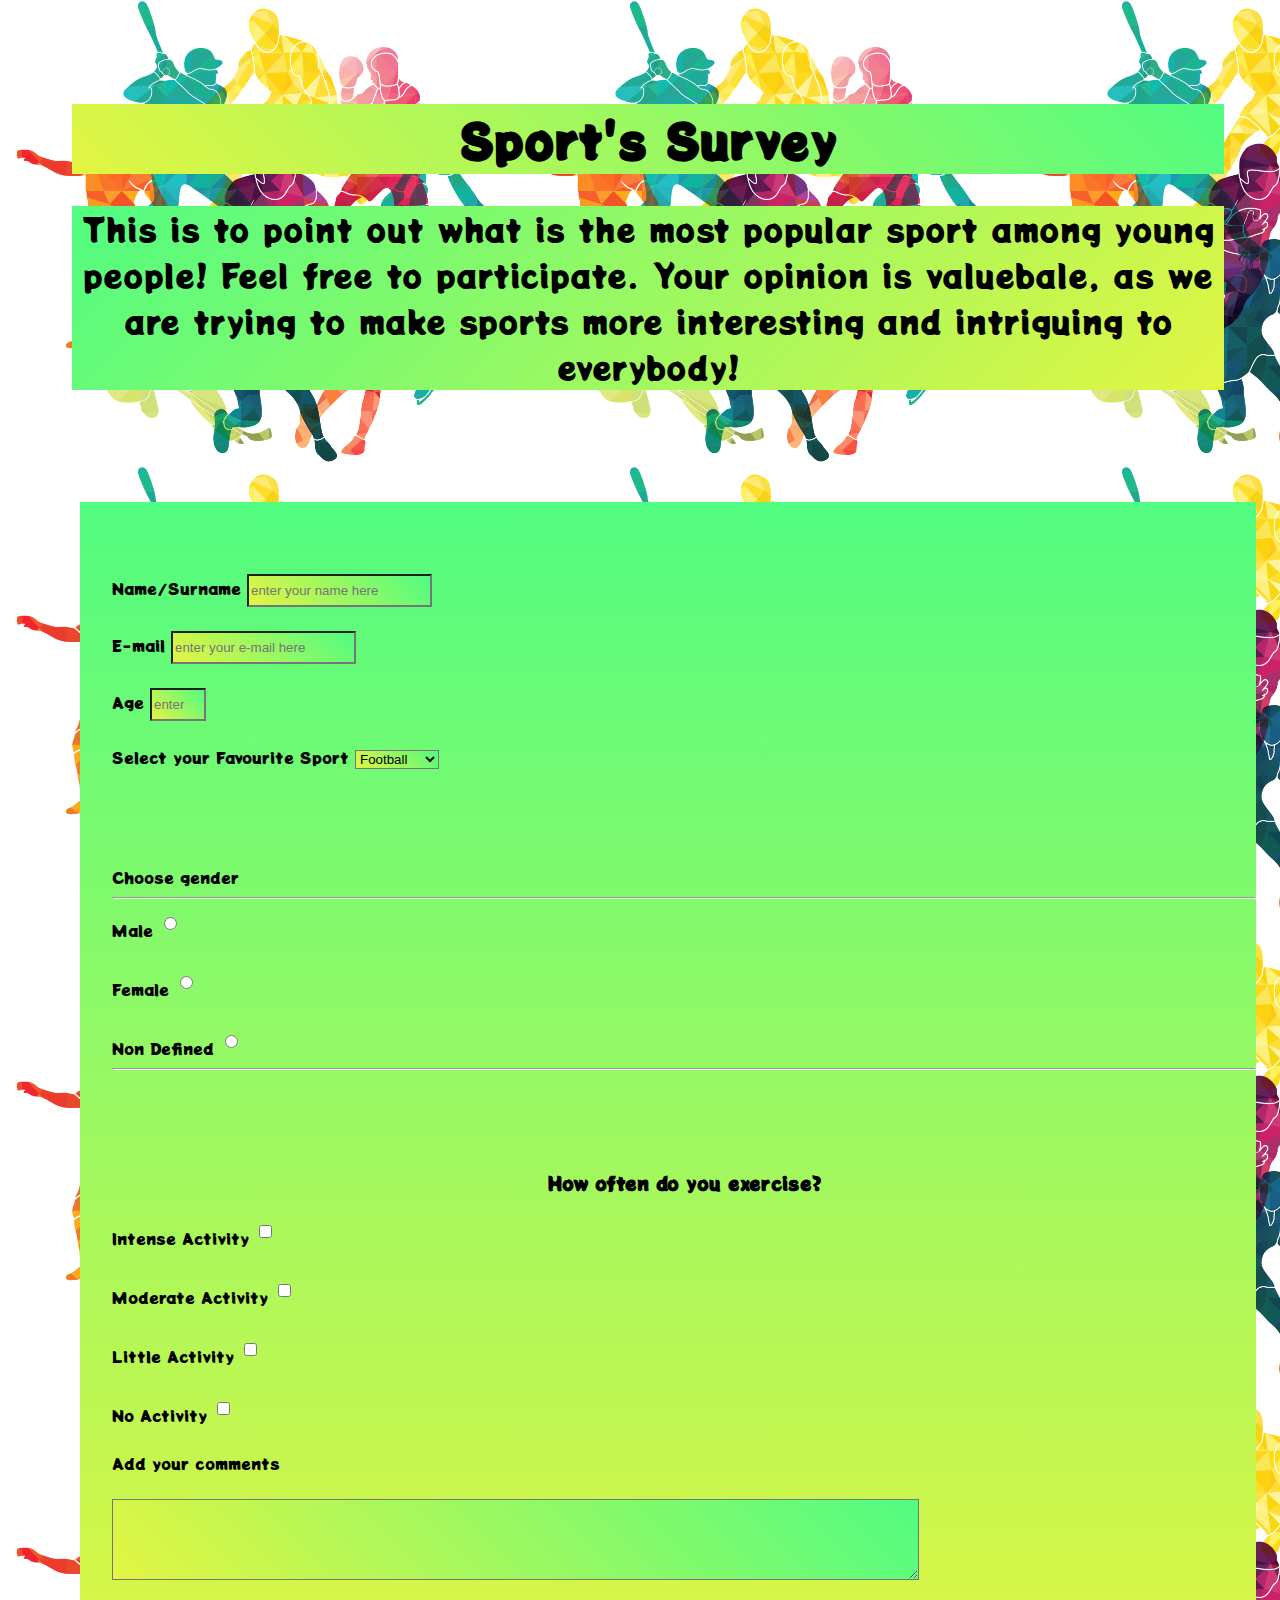
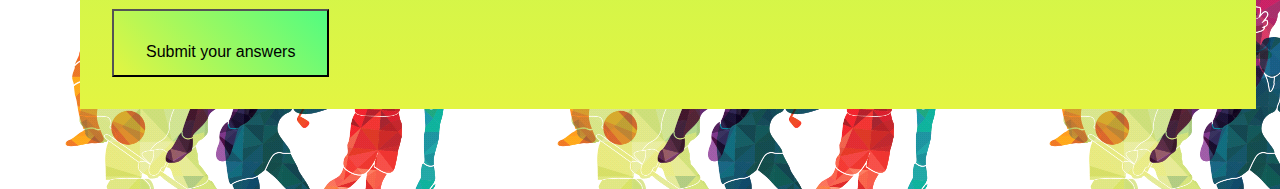
<file: index.html>
<!DOCTYPE html>
<html>
<head>
	<link rel="stylesheet" type="text/css" href="surveyform.css">
	<title>Survey Form</title>
</head>
<body>
	 <h1 id="title">Sport's Survey</h1>
	 <p id="description">This is to point out what is the most popular sport among young people! Feel free to participate. Your opinion is valuebale, as we are trying to make sports more interesting and intriguing to everybody!</p>
    <br><br><br>
	<form action="next-page.html" id="survey-form">
		<br><br><br>
		<label for="name" id="name-label">Name/Surname</label>
			<input id="name" type="text" name="Name" placeholder="enter your name here" required>
		
		<br><br>
		<label for="email" id="email-label">E-mail</label>
			<input id="email" type="email" placeholder="enter your e-mail here" name="email" required>
		
		<br><br>
		<label for="number" id="number-label">Age</label>
			<input id="number" type="number" name="number" placeholder="enter a number" min="10" max="50" required>
		<br><br>
		<label for="dropdown" id="dropdown">Select your Favourite Sport</label>
			<select id="dropdown">
				<option value="Footbal">Football</option>
				<option value="Bicycle">Bicycle</option>
				<option value="Basketball">Basketball</option>
				<option value="Tennis">Tennis</option>
				<option value="Swimming">Swimming</option>
			</select>	
		
		<br><br><br><br><br>
		<label>Choose gender</label><hr>
		<label for="male" id="male">Male</label>
			<input id="male" type="radio" name="sex" required value="male">
		
		<br><br>
		<label for="female" id="female">Female</label>
			<input id="female" type="radio" name="sex" value="Female">
		
		<br><br>
		<label for="non-defined" id="non-defined">Non Defined</label>
			<input id="non-defined" type="radio" name="sex" value="non-defined">
			<hr>
		
		<br><br><br>
		<h3>How often do you exercise?</h3>
		<label for="Activity">Intense Activity</label>
			<input id="checkbox" type="checkbox" name="Activity" value="active">
		
		<br><br>
		<label for="Activity">Moderate Activity</label>
			<input id="checkbox" type="checkbox" name="Activity" value="moderate">
		
		<br><br>
		<label for="Activity">Little Activity</label>
			<input id="checkbox" type="checkbox" name="Activity" value="inactive">
		
		<br><br>
		<label for="Activity">No Activity</label>
			<input id="checkbox" type="checkbox" name="Activity" value="notactive">
		
		<br><br>
		<label id="textarea">Add your comments</label>
			<br><br>
			<textarea id="textarea" name="comments"	 rows="5" cols="100"></textarea>
		
		<br><br>
		<input  id="submit" type="submit" name="" value="Submit your answers">

	</form>
</body>
</html>
</file>
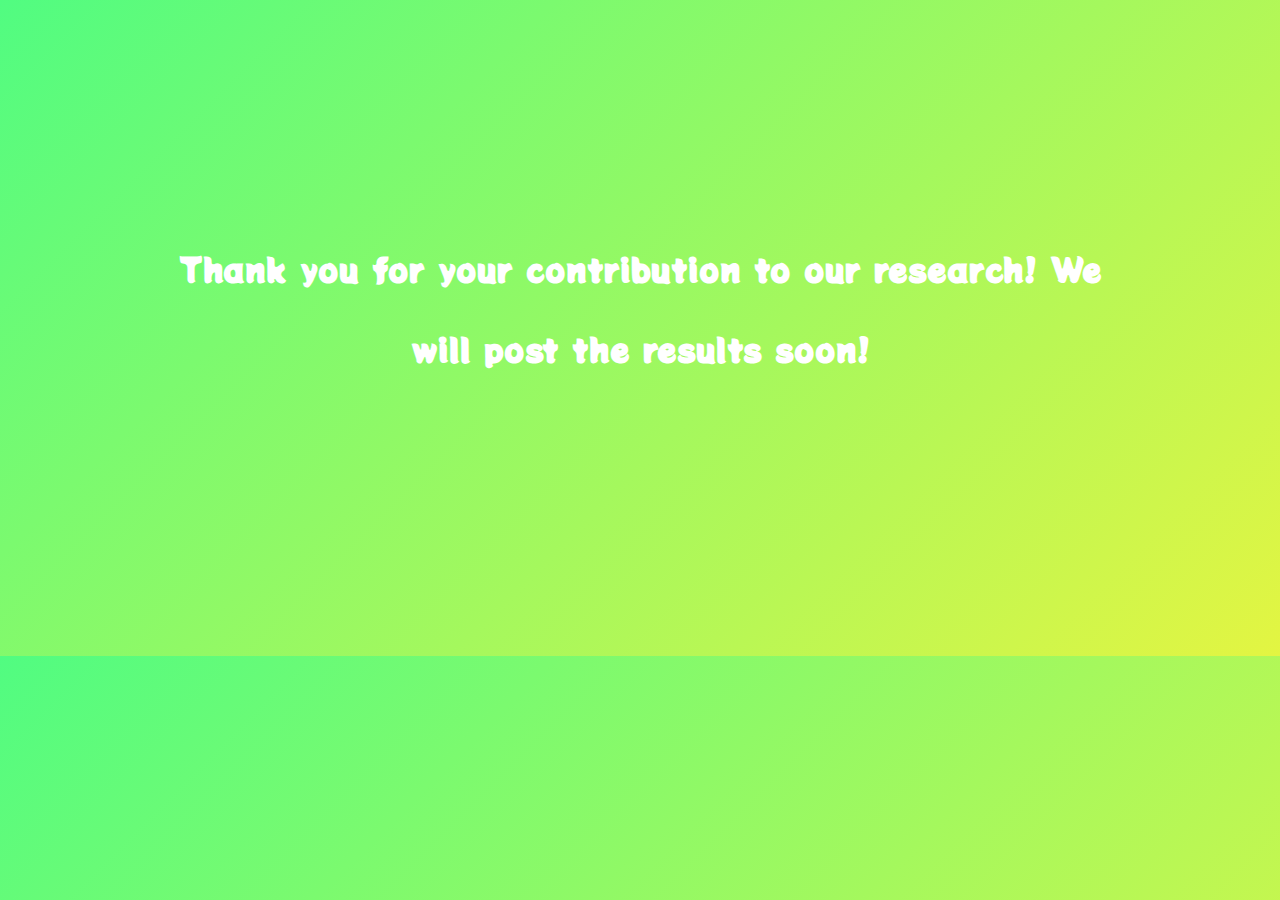
<file: next-page.html>
<!DOCTYPE html>
<html>
<head>
	<title>Thank you for your participation!</title>
	<link rel="stylesheet" type="text/css" href="next-page.css">
</head>
<body>
	<div><h1>Thank you for your contribution to our research! We will post the results soon!</h1></div>
</body>
</html>
</file>
<file: surveyform.css>
@import url('https://fonts.googleapis.com/css2?family=Potta+One&display=swap');

body {
	background-color: yellow;
	font-family: 'Potta One', cursive;
	font-size: 1em;
	text-align: center;
	width: 100%;
	text-align: center;
	background-image: url("sports.png");
	padding: 4em;

}

h1 {
	width: 90%;
	font-size: 3em;
	background: linear-gradient(45deg, rgb(227, 245, 66), rgb(81, 252, 129));
}
p {
	width: 90%;
	font-size: 2em;
	background: linear-gradient(-45deg, rgb(227, 245, 66), rgb(81, 252, 129));
}

#survey-form {
	background: linear-gradient(0deg, rgb(227, 245, 66), rgb(81, 252, 129));
	margin: 0.5em;
	margin-right: 6em;
	text-align: left;
	padding-left: 2em;
}

form h3 {
	text-align: center;
}

select {
	background: linear-gradient(45deg, rgb(227, 245, 66), rgb(81, 252, 129));
}
input {
	height: 27px;
	background: linear-gradient(45deg, rgb(227, 245, 66), rgb(81, 252, 129));

}
input:focus {
	background: linear-gradient(45deg, rgb(219, 255, 38), rgb(252, 3, 190), rgb(194, 252, 3));
}

textarea {
	width: 70%;
	background: linear-gradient(45deg, rgb(227, 245, 66), rgb(81, 252, 129));
}

textarea:focus {
	background: linear-gradient(45deg, rgb(219, 255, 38), rgb(252, 3, 190), rgb(194, 252, 3));
}

input[type=submit] {
	background-color: red;
	height: 1em;
	margin-bottom: 2em;
	padding:2em;
	box-sizing: border-box;
	font-size: 1em;
}

input[type=submit]:hover {
	background: linear-gradient(45deg, rgb(252, 3, 190), rgb(194, 252, 3));

}
</file>
<file: next-page.css>
@import url('https://fonts.googleapis.com/css2?family=Potta+One&display=swap');

body {
	background: linear-gradient(-45deg, rgb(227, 245, 66), rgb(81, 252, 129));
}

div {
	background: linear-gradient(180deg, rgb(39, 245, 238),  rgb(81, 252, 129), rgb(227, 245, 66),);
	margin: 8em;
	height: 20em;
	padding-top: 5em;
	padding-left: 2em;
	padding-right: 2em;
	border-radius: 15px;
	text-align: center;
	font-family: 'Potta One', cursive;
	color: white;
	line-height: 5em;

}
div:hover {
	color: rgb(88, 13, 122);

}
</file>
